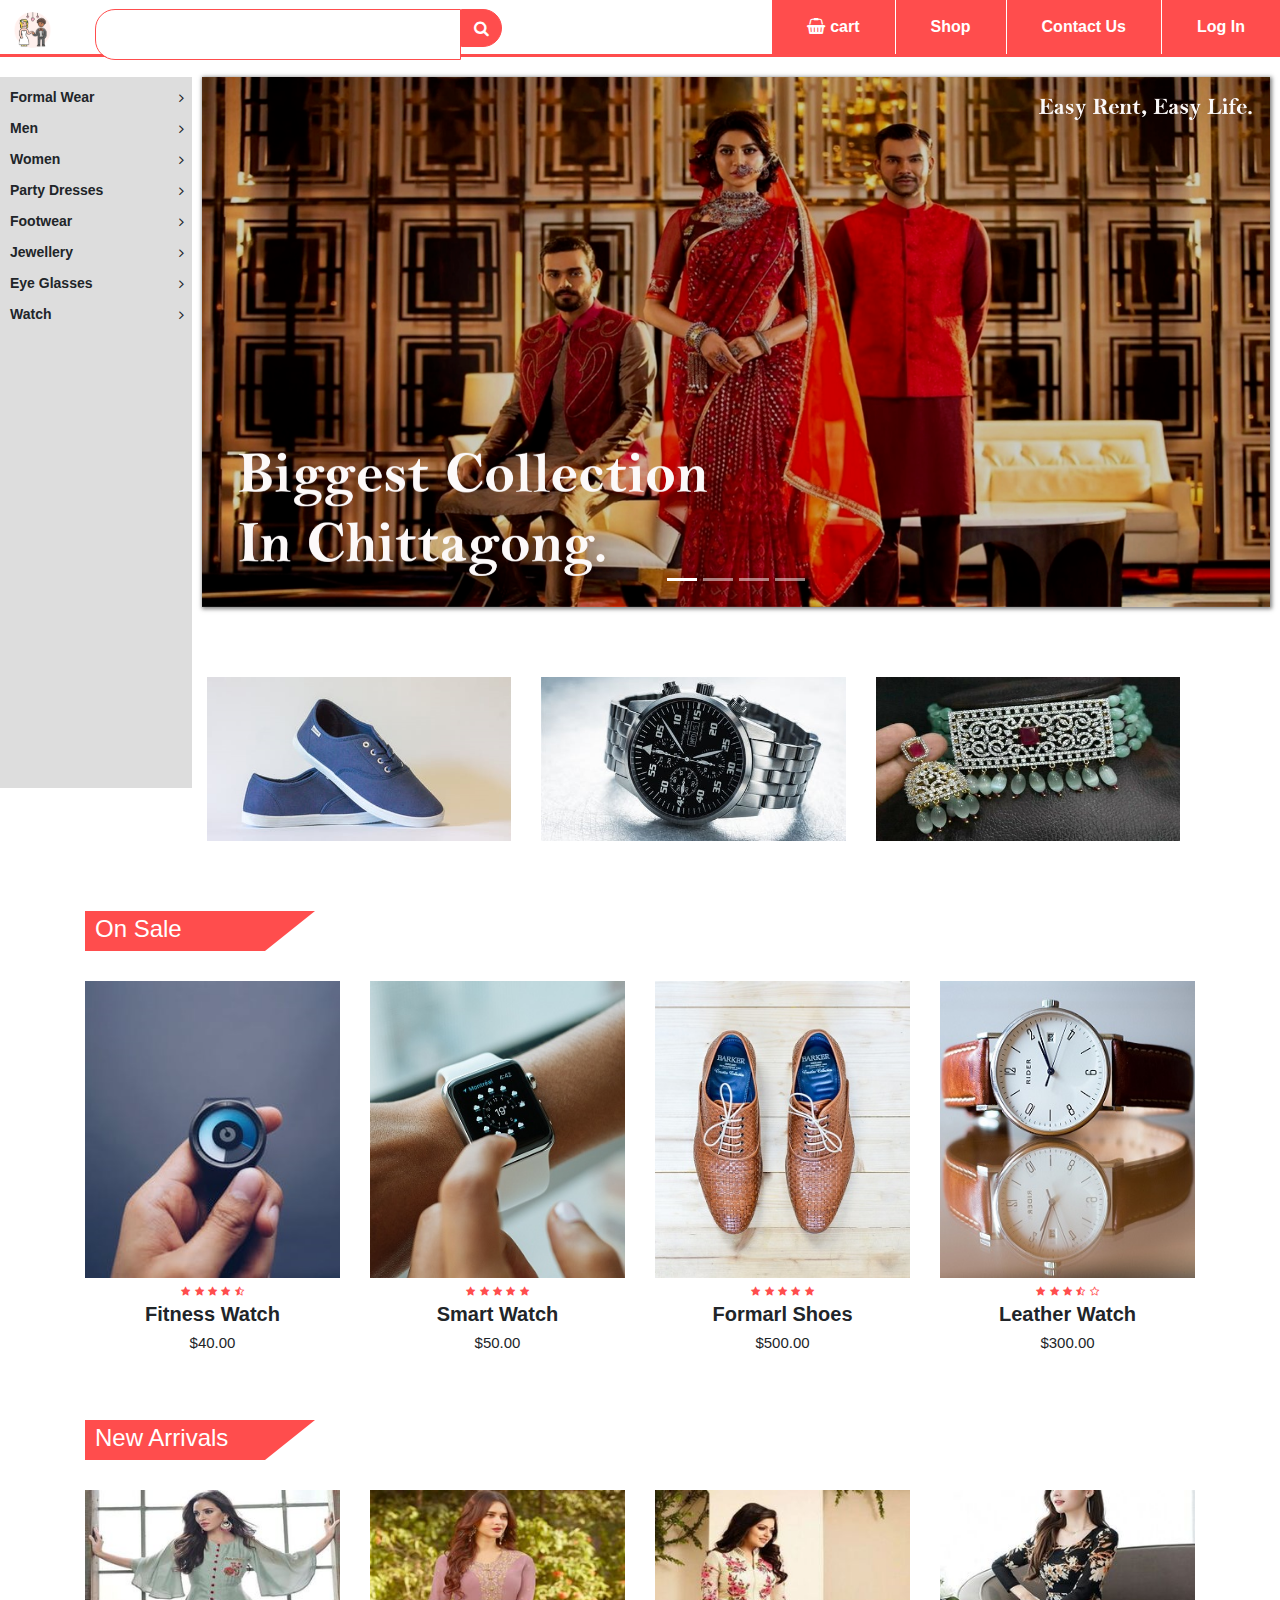
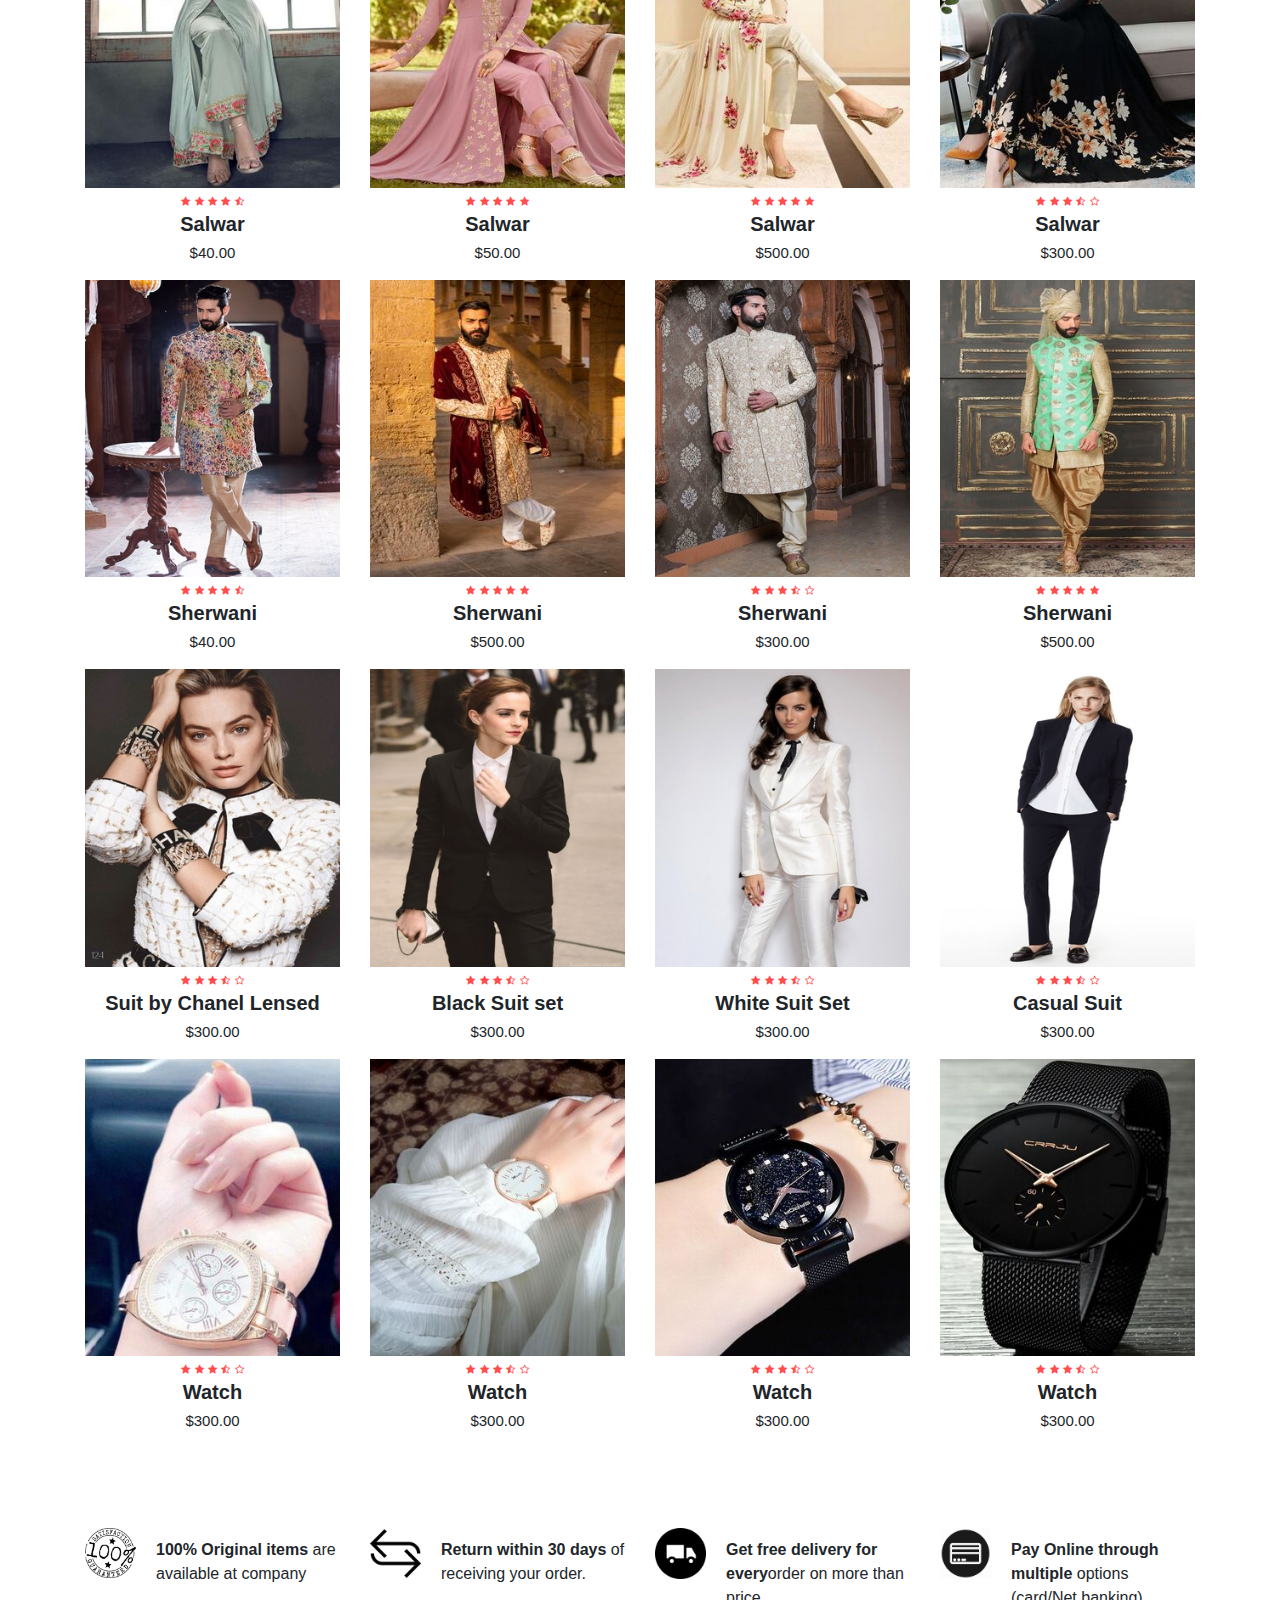
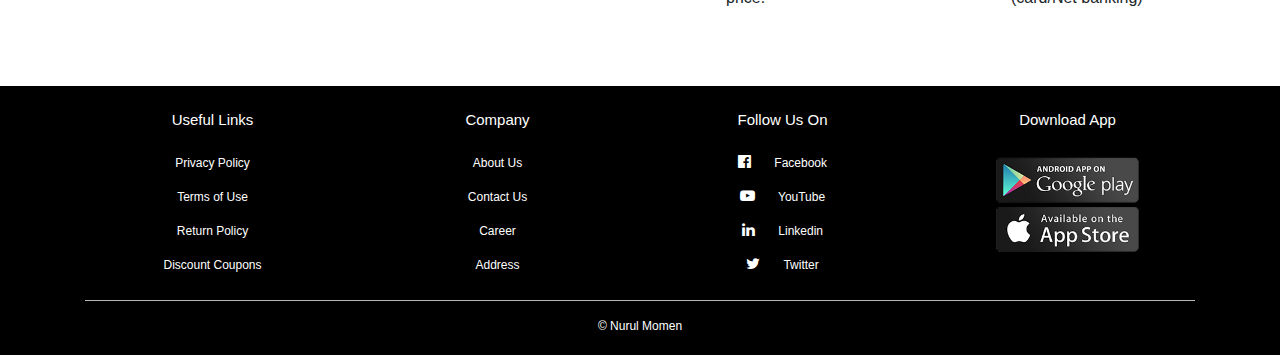
<file: front_end/index.html>
<html>
<head>
<title>E-Rent</title>
<link rel="stylesheet" href="css/style.css">
<link rel="stylesheet" href="https://stackpath.bootstrapcdn.com/bootstrap/4.2.1/css/bootstrap.min.css">
<link rel="stylesheet" href="https://stackpath.bootstrapcdn.com/font-awesome/4.7.0/css/font-awesome.min.css">
<script src="https://code.jquery.com/jquery-3.3.1.slim.min.js"></script>
<script src="https://stackpath.bootstrapcdn.com/bootstrap/4.2.1/js/bootstrap.min.js"></script>
</head>
<body>
<div class="top-nav-bar">
<div class="search-box">
    <i class="fa fa-bars" id="menu-btn" onclick="openmenu()"></i>
    <i class="fa fa-times" id="close-btn" onclick="closemenu()"></i>
    
<img src="images/logo.png" class="logo">
<input type="text" class="form-control">
<span class="input-group-text"><i class="fa fa-search"></i></span>
</div> 
<div class="menu-bar">
<ul>
<li><a href="#"><i class="fa fa-shopping-basket"></i>cart</a></li>  
<li><a href="#">Shop</a></li>     
<li><a href="Contact.html">Contact Us</a></li>    
<li><a href="login.html">Log In</a></li>    
</ul>   
</div> 
</div>
    
<section class="header">
<div class="side-menu" id="side-menu">
<ul>
        <li> Formal Wear <i class="fa fa-angle-right"></i> 
            <ul>
            <li>Shirts</li>
            <li>Trouser</li>
            <li>Tie</li>
            <li>Suits</li>
            </ul>
        </li>
        
        <li>Men<i class="fa fa-angle-right"></i>  
        <ul>
            <li>Panjabi</li>
            <li>T-shirts</li>
            <li>Watches</li>
            <li>Footwear</li>
            </ul> 
        </li>
        
        <li>Women <i class="fa fa-angle-right"></i>
            <ul>
            <li>Saree</li>
            <li>Three Piece</li>
            <li>womens dress 3</li>
            <li>Footwear</li>
            </ul>
        </li>
        
        <li>Party Dresses <i class="fa fa-angle-right"></i>   
            <ul>
            <li>Men</li>
            <li>women</li>
            </ul>
        </li>
    
        
        <li>Footwear<i class="fa fa-angle-right"></i>   
            <ul>
            <li>Sub Menu</li>
            <li>Sub Menu</li>
            <li>Sub Menu</li>
            <li>Sub Menu</li>
            </ul> 
        </li>
        
        <li>Jewellery<i class="fa fa-angle-right"></i>   
            <ul>
            <li>Jewellery</li>
            <li>Jewellery</li>
            <li>Jewellery</li>
            <li>Jewellery</li>
            </ul> 
        </li>

        <li>Eye Glasses<i class="fa fa-angle-right"></i>   
            <ul>
            <li>Sub Menu</li>
            <li>Sub Menu</li>
            <li>Sub Menu</li>
            <li>Sub Menu</li>
            </ul> 
        </li>

        <li>Watch<i class="fa fa-angle-right"></i>   
            <ul>
            <li>Sub Menu</li>
            <li>Sub Menu</li>
            <li>Sub Menu</li>
            <li>Sub Menu</li>
            </ul> 
        </li>
      
    </ul>  
</div>
<div class="slider">
  <div id="slider" class="carousel slide carousel-fade" data-ride="carousel">
  <div class="carousel-inner">
    <div class="carousel-item active">
      <img src="images/img-1.png" class="d-block w-100">
    </div>
    <div class="carousel-item">
      <img src="images/img-2.jpg" class="d-block w-100">
    </div>
    <div class="carousel-item">
      <img src="images/img-3.jpg" class="d-block w-100">
    </div>
      <div class="carousel-item">
      <img src="images/img-4.jpg" class="d-block w-100">
    </div>
  </div>
  <ol class="carousel-indicators">
    <li data-target="#slider" data-slide-to="0" class="active"></li>
    <li data-target="#slider" data-slide-to="1"></li>
    <li data-target="#slider" data-slide-to="2"></li>
    <li data-target="#slider" data-slide-to="3"></li>
  </ol>
</div>  
</div>    

</section>
    
<!---------------featured-categories---------------->
    
<section class="featured-categories"> 
<div class="container">
 <div class="row">
     <div class="col-md-4">
     <img src="images/categories1.jpg">
    </div>
     <div class="col-md-4">
     <img src="images/categories2.jpeg">
    </div>
     <div class="col-md-4">
     <img src="images/categories3.jpg">
    </div>
</div>   
</div>   
</section>

<!-----------------On Sale product------------------>
<section class="on-sale">
<div class="container">
    <div class="title-box">
    <h2>On Sale</h2>
    </div>
    <div class="row">
    <div class="col-md-3">
    <div class="product-top">
        <a href="product.html"><img src="images/product1.jpg"></a> 
        <div class="overlay-right">
        <button type="button" class="btn btn-secondary" title="Quick Shop">
           <i class="fa fa-eye"></i> 
        </button>
        <button type="button" class="btn btn-secondary" title="Add to Wishlist">
           <i class="fa fa-heart-o"></i> 
        </button>
            <button type="button" class="btn btn-secondary" title="Add to Cart">
           <i class="fa fa-shopping-cart"></i> 
        </button>
        </div>
    </div>
    <div class="product-bottom text-center">
      <i class="fa fa-star"></i>  
      <i class="fa fa-star"></i>  
      <i class="fa fa-star"></i>  
      <i class="fa fa-star"></i>  
      <i class="fa fa-star-half-o"></i>  
        <h3>Fitness Watch</h3>
        <h5>$40.00</h5>
    </div>
    </div>
        
    <div class="col-md-3">
    <div class="product-top">
        <a href="product.html"><img src="images/product2.jpg"></a>
        <div class="overlay-right">
        <button type="button" class="btn btn-secondary" title="Quick Shop">
           <i class="fa fa-eye"></i> 
        </button>
        <button type="button" class="btn btn-secondary" title="Add to Wishlist">
           <i class="fa fa-heart-o"></i> 
        </button>
            <button type="button" class="btn btn-secondary" title="Add to Cart">
           <i class="fa fa-shopping-cart"></i> 
        </button>
        </div>
    </div>
    <div class="product-bottom text-center">
      <i class="fa fa-star"></i>  
      <i class="fa fa-star"></i>  
      <i class="fa fa-star"></i>  
      <i class="fa fa-star"></i>  
      <i class="fa fa-star"></i>  
        <h3>Smart Watch</h3>
        <h5>$50.00</h5>
    </div>
    </div>
        
    <div class="col-md-3">
    <div class="product-top">
        <a href="product.html"><img src="images/product3.jpg"></a>
        <div class="overlay-right">
        <button type="button" class="btn btn-secondary" title="Quick Shop">
           <i class="fa fa-eye"></i> 
        </button>
        <button type="button" class="btn btn-secondary" title="Add to Wishlist">
           <i class="fa fa-heart-o"></i> 
        </button>
            <button type="button" class="btn btn-secondary" title="Add to Cart">
           <i class="fa fa-shopping-cart"></i> 
        </button>
        </div>
    </div>
    <div class="product-bottom text-center">
      <i class="fa fa-star"></i>  
      <i class="fa fa-star"></i>  
      <i class="fa fa-star"></i>  
      <i class="fa fa-star"></i>  
      <i class="fa fa-star"></i>  
        <h3>Formarl Shoes</h3>
        <h5>$500.00</h5>
    </div>
    </div>
     
    <div class="col-md-3">
    <div class="product-top">
        <a href="product.html"><img src="images/product4.jpg"></a>
        <div class="overlay-right">
        <button type="button" class="btn btn-secondary" title="Quick Shop">
           <i class="fa fa-eye"></i> 
        </button>
        <button type="button" class="btn btn-secondary" title="Add to Wishlist">
           <i class="fa fa-heart-o"></i> 
        </button>
            <button type="button" class="btn btn-secondary" title="Add to Cart">
           <i class="fa fa-shopping-cart"></i> 
        </button>
        </div>
    </div>
    <div class="product-bottom text-center">
      <i class="fa fa-star"></i>  
      <i class="fa fa-star"></i>  
      <i class="fa fa-star"></i>  
      <i class="fa fa-star-half-o"></i>  
      <i class="fa fa-star-o"></i>  
        <h3>Leather Watch</h3>
        <h5>$300.00</h5>
    </div>
    </div>    
    
    </div>
</div>  
</section>
    
<!--------------New Products----------------->    
<section class="new-products">
   <div class="container">
    <div class="title-box">
    <h2>New Arrivals</h2>
    </div>
    <div class="row">
<!--1st row for Salwars-->        
    <div class="col-md-3">
    <div class="product-top">
        <a href="product.html"><img src="images/salwar-1.jpg"></a> 
        <div class="overlay-right">
        <button type="button" class="btn btn-secondary" title="Quick Shop">
           <i class="fa fa-eye"></i> 
        </button>
        <button type="button" class="btn btn-secondary" title="Add to Wishlist">
           <i class="fa fa-heart-o"></i> 
        </button>
            <button type="button" class="btn btn-secondary" title="Add to Cart">
           <i class="fa fa-shopping-cart"></i> 
        </button>
        </div>
    </div>
    <div class="product-bottom text-center">
      <i class="fa fa-star"></i>  
      <i class="fa fa-star"></i>  
      <i class="fa fa-star"></i>  
      <i class="fa fa-star"></i>  
      <i class="fa fa-star-half-o"></i>  
        <h3>Salwar</h3>
        <h5>$40.00</h5>
    </div>
    </div>
        
    <div class="col-md-3">
    <div class="product-top">
        <a href="product.html"><img src="images/salwar-2.jpg"></a> 
        <div class="overlay-right">
        <button type="button" class="btn btn-secondary" title="Quick Shop">
           <i class="fa fa-eye"></i> 
        </button>
        <button type="button" class="btn btn-secondary" title="Add to Wishlist">
           <i class="fa fa-heart-o"></i> 
        </button>
            <button type="button" class="btn btn-secondary" title="Add to Cart">
           <i class="fa fa-shopping-cart"></i> 
        </button>
        </div>
    </div>
    <div class="product-bottom text-center">
      <i class="fa fa-star"></i>  
      <i class="fa fa-star"></i>  
      <i class="fa fa-star"></i>  
      <i class="fa fa-star"></i>  
      <i class="fa fa-star"></i>  
        <h3>Salwar</h3>
        <h5>$50.00</h5>
    </div>
    </div>
        
    <div class="col-md-3">
    <div class="product-top">
        <a href="product.html"><img src="images/salwar-3.jpg"></a> 
        <div class="overlay-right">
        <button type="button" class="btn btn-secondary" title="Quick Shop">
           <i class="fa fa-eye"></i> 
        </button>
        <button type="button" class="btn btn-secondary" title="Add to Wishlist">
           <i class="fa fa-heart-o"></i> 
        </button>
            <button type="button" class="btn btn-secondary" title="Add to Cart">
           <i class="fa fa-shopping-cart"></i> 
        </button>
        </div>
    </div>
    <div class="product-bottom text-center">
      <i class="fa fa-star"></i>  
      <i class="fa fa-star"></i>  
      <i class="fa fa-star"></i>  
      <i class="fa fa-star"></i>  
      <i class="fa fa-star"></i>  
        <h3>Salwar</h3>
        <h5>$500.00</h5>
    </div>
    </div>
     
    <div class="col-md-3">
    <div class="product-top">
        <a href="product.html"><img src="images/salwar-4.jpg"></a> 
        <div class="overlay-right">
        <button type="button" class="btn btn-secondary" title="Quick Shop">
           <i class="fa fa-eye"></i> 
        </button>
        <button type="button" class="btn btn-secondary" title="Add to Wishlist">
           <i class="fa fa-heart-o"></i> 
        </button>
            <button type="button" class="btn btn-secondary" title="Add to Cart">
           <i class="fa fa-shopping-cart"></i> 
        </button>
        </div>
    </div>
    <div class="product-bottom text-center">
      <i class="fa fa-star"></i>  
      <i class="fa fa-star"></i>  
      <i class="fa fa-star"></i>  
      <i class="fa fa-star-half-o"></i>  
      <i class="fa fa-star-o"></i>  
        <h3>Salwar</h3>
        <h5>$300.00</h5>
    </div>
    </div> 
 <!-- 2nd row for wed Sherwanis-->       
    <div class="col-md-3">
    <div class="product-top">
        <a href="product.html"><img src="images/sherwani-1.jpg"></a> 
        <div class="overlay-right">
        <button type="button" class="btn btn-secondary" title="Quick Shop">
           <i class="fa fa-eye"></i> 
        </button>
        <button type="button" class="btn btn-secondary" title="Add to Wishlist">
           <i class="fa fa-heart-o"></i> 
        </button>
            <button type="button" class="btn btn-secondary" title="Add to Cart">
           <i class="fa fa-shopping-cart"></i> 
        </button>
        </div>
    </div>
    <div class="product-bottom text-center">
      <i class="fa fa-star"></i>  
      <i class="fa fa-star"></i>  
      <i class="fa fa-star"></i>  
      <i class="fa fa-star"></i>  
      <i class="fa fa-star-half-o"></i>  
        <h3>Sherwani</h3>
        <h5>$40.00</h5>
    </div>
    </div>
     
 <div class="col-md-3">
    <div class="product-top">
        <a href="product.html"><img src="images/sherwani-2.jpg"></a> 
        <div class="overlay-right">
        <button type="button" class="btn btn-secondary" title="Quick Shop">
           <i class="fa fa-eye"></i> 
        </button>
        <button type="button" class="btn btn-secondary" title="Add to Wishlist">
           <i class="fa fa-heart-o"></i> 
        </button>
            <button type="button" class="btn btn-secondary" title="Add to Cart">
           <i class="fa fa-shopping-cart"></i> 
        </button>
        </div>
    </div>
    <div class="product-bottom text-center">
      <i class="fa fa-star"></i>  
      <i class="fa fa-star"></i>  
      <i class="fa fa-star"></i>  
      <i class="fa fa-star"></i>  
      <i class="fa fa-star"></i>  
        <h3>Sherwani</h3>
        <h5>$500.00</h5>
    </div>
    </div>
     
    <div class="col-md-3">
    <div class="product-top">
        <a href="product.html"><img src="images/sherwani-3.jpg"></a> 
        <div class="overlay-right">
        <button type="button" class="btn btn-secondary" title="Quick Shop">
           <i class="fa fa-eye"></i> 
        </button>
        <button type="button" class="btn btn-secondary" title="Add to Wishlist">
           <i class="fa fa-heart-o"></i> 
        </button>
            <button type="button" class="btn btn-secondary" title="Add to Cart">
           <i class="fa fa-shopping-cart"></i> 
        </button>
        </div>
    </div>
    <div class="product-bottom text-center">
      <i class="fa fa-star"></i>  
      <i class="fa fa-star"></i>  
      <i class="fa fa-star"></i>  
      <i class="fa fa-star-half-o"></i>  
      <i class="fa fa-star-o"></i>  
        <h3>Sherwani</h3>
        <h5>$300.00</h5>
    </div>
    </div> <div class="col-md-3">
    <div class="product-top">
        <a href="product.html"><img src="images/sherwani-4.jpg"></a> 
        <div class="overlay-right">
        <button type="button" class="btn btn-secondary" title="Quick Shop">
           <i class="fa fa-eye"></i> 
        </button>
        <button type="button" class="btn btn-secondary" title="Add to Wishlist">
           <i class="fa fa-heart-o"></i> 
        </button>
            <button type="button" class="btn btn-secondary" title="Add to Cart">
           <i class="fa fa-shopping-cart"></i> 
        </button>
        </div>
    </div>
    <div class="product-bottom text-center">
      <i class="fa fa-star"></i>  
      <i class="fa fa-star"></i>  
      <i class="fa fa-star"></i>  
      <i class="fa fa-star"></i>  
      <i class="fa fa-star"></i>  
        <h3>Sherwani</h3>
        <h5>$500.00</h5>
    </div>
    </div>
 <!--3rd row for Women Suit-->    
    <div class="col-md-3">
    <div class="product-top">
        <a href="product.html"><img src="images/chanel-lensed.jpg"></a> 
        <div class="overlay-right">
        <button type="button" class="btn btn-secondary" title="Quick Shop">
           <i class="fa fa-eye"></i> 
        </button>
        <button type="button" class="btn btn-secondary" title="Add to Wishlist">
           <i class="fa fa-heart-o"></i> 
        </button>
            <button type="button" class="btn btn-secondary" title="Add to Cart">
           <i class="fa fa-shopping-cart"></i> 
        </button>
        </div>
    </div>
    <div class="product-bottom text-center">
      <i class="fa fa-star"></i>  
      <i class="fa fa-star"></i>  
      <i class="fa fa-star"></i>  
      <i class="fa fa-star-half-o"></i>  
      <i class="fa fa-star-o"></i>  
        <h3>Suit by Chanel Lensed</h3>
        <h5>$300.00</h5>
    </div>
    </div> 
     
    <div class="col-md-3">
    <div class="product-top">
        <a href="product.html"><img src="images/emma-suit.jpg"></a> 
        <div class="overlay-right">
        <button type="button" class="btn btn-secondary" title="Quick Shop">
           <i class="fa fa-eye"></i> 
        </button>
        <button type="button" class="btn btn-secondary" title="Add to Wishlist">
           <i class="fa fa-heart-o"></i> 
        </button>
            <button type="button" class="btn btn-secondary" title="Add to Cart">
           <i class="fa fa-shopping-cart"></i> 
        </button>
        </div>
    </div>
    <div class="product-bottom text-center">
      <i class="fa fa-star"></i>  
      <i class="fa fa-star"></i>  
      <i class="fa fa-star"></i>  
      <i class="fa fa-star-half-o"></i>  
      <i class="fa fa-star-o"></i>  
        <h3>Black Suit set</h3>
        <h5>$300.00</h5>
    </div>
    </div>

    <div class="col-md-3">
        <div class="product-top">
            <a href="product.html"><img src="images/w-suit4.jpg"></a> 
            <div class="overlay-right">
            <button type="button" class="btn btn-secondary" title="Quick Shop">
               <i class="fa fa-eye"></i> 
            </button>
            <button type="button" class="btn btn-secondary" title="Add to Wishlist">
               <i class="fa fa-heart-o"></i> 
            </button>
                <button type="button" class="btn btn-secondary" title="Add to Cart">
               <i class="fa fa-shopping-cart"></i> 
            </button>
            </div>
        </div>
        <div class="product-bottom text-center">
          <i class="fa fa-star"></i>  
          <i class="fa fa-star"></i>  
          <i class="fa fa-star"></i>  
          <i class="fa fa-star-half-o"></i>  
          <i class="fa fa-star-o"></i>  
            <h3>White Suit Set</h3>
            <h5>$300.00</h5>
        </div>
        </div>

        <div class="col-md-3">
            <div class="product-top">
                <a href="product.html"><img src="images/w-suit.jpg"></a> 
                <div class="overlay-right">
                <button type="button" class="btn btn-secondary" title="Quick Shop">
                   <i class="fa fa-eye"></i> 
                </button>
                <button type="button" class="btn btn-secondary" title="Add to Wishlist">
                   <i class="fa fa-heart-o"></i> 
                </button>
                    <button type="button" class="btn btn-secondary" title="Add to Cart">
                   <i class="fa fa-shopping-cart"></i> 
                </button>
                </div>
            </div>
            <div class="product-bottom text-center">
              <i class="fa fa-star"></i>  
              <i class="fa fa-star"></i>  
              <i class="fa fa-star"></i>  
              <i class="fa fa-star-half-o"></i>  
              <i class="fa fa-star-o"></i>  
                <h3>Casual Suit</h3>
                <h5>$300.00</h5>
            </div>
            </div>
    <!--4th row for watches-->
    <div class="col-md-3">
        <div class="product-top">
            <a href="product.html"><img src="images/watch-1.jpg"></a> 
            <div class="overlay-right">
            <button type="button" class="btn btn-secondary" title="Quick Shop">
               <i class="fa fa-eye"></i> 
            </button>
            <button type="button" class="btn btn-secondary" title="Add to Wishlist">
               <i class="fa fa-heart-o"></i> 
            </button>
                <button type="button" class="btn btn-secondary" title="Add to Cart">
               <i class="fa fa-shopping-cart"></i> 
            </button>
            </div>
        </div>
        <div class="product-bottom text-center">
          <i class="fa fa-star"></i>  
          <i class="fa fa-star"></i>  
          <i class="fa fa-star"></i>  
          <i class="fa fa-star-half-o"></i>  
          <i class="fa fa-star-o"></i>  
            <h3>Watch</h3>
            <h5>$300.00</h5>
        </div>
        </div> 
         
        <div class="col-md-3">
        <div class="product-top">
            <a href="product.html"><img src="images/watch-2.jpg"></a> 
            <div class="overlay-right">
            <button type="button" class="btn btn-secondary" title="Quick Shop">
               <i class="fa fa-eye"></i> 
            </button>
            <button type="button" class="btn btn-secondary" title="Add to Wishlist">
               <i class="fa fa-heart-o"></i> 
            </button>
                <button type="button" class="btn btn-secondary" title="Add to Cart">
               <i class="fa fa-shopping-cart"></i> 
            </button>
            </div>
        </div>
        <div class="product-bottom text-center">
          <i class="fa fa-star"></i>  
          <i class="fa fa-star"></i>  
          <i class="fa fa-star"></i>  
          <i class="fa fa-star-half-o"></i>  
          <i class="fa fa-star-o"></i>  
            <h3>Watch</h3>
            <h5>$300.00</h5>
        </div>
        </div>
    
        <div class="col-md-3">
            <div class="product-top">
                <a href="product.html"><img src="images/watch-3.jpg"></a> 
                <div class="overlay-right">
                <button type="button" class="btn btn-secondary" title="Quick Shop">
                   <i class="fa fa-eye"></i> 
                </button>
                <button type="button" class="btn btn-secondary" title="Add to Wishlist">
                   <i class="fa fa-heart-o"></i> 
                </button>
                    <button type="button" class="btn btn-secondary" title="Add to Cart">
                   <i class="fa fa-shopping-cart"></i> 
                </button>
                </div>
            </div>
            <div class="product-bottom text-center">
              <i class="fa fa-star"></i>  
              <i class="fa fa-star"></i>  
              <i class="fa fa-star"></i>  
              <i class="fa fa-star-half-o"></i>  
              <i class="fa fa-star-o"></i>  
                <h3>Watch</h3>
                <h5>$300.00</h5>
            </div>
            </div>
    
            <div class="col-md-3">
                <div class="product-top">
                    <a href="product.html"><img src="images/watch-4.jpg"></a> 
                    <div class="overlay-right">
                    <button type="button" class="btn btn-secondary" title="Quick Shop">
                       <i class="fa fa-eye"></i> 
                    </button>
                    <button type="button" class="btn btn-secondary" title="Add to Wishlist">
                       <i class="fa fa-heart-o"></i> 
                    </button>
                        <button type="button" class="btn btn-secondary" title="Add to Cart">
                       <i class="fa fa-shopping-cart"></i> 
                    </button>
                    </div>
                </div>
                <div class="product-bottom text-center">
                  <i class="fa fa-star"></i>  
                  <i class="fa fa-star"></i>  
                  <i class="fa fa-star"></i>  
                  <i class="fa fa-star-half-o"></i>  
                  <i class="fa fa-star-o"></i>  
                    <h3>Watch</h3>
                    <h5>$300.00</h5>
                </div>
                </div>


    </div>
</div>
</section>  

    
<!----------------Website features----------------->

<section class="website-features">
<div class="container">
<div class="row">
<div class="col-md-3 feature-box">
<img src="images/feature-1.png"> 
<div class="feature-text">
<p><b>100% Original items </b>are available at company</p>    
</div>
</div>  
<div class="col-md-3 feature-box">
<img src="images/feature-2.png"> 
<div class="feature-text">
<p><b>Return within 30 days </b>of receiving your order.</p>    
</div>
</div> 
<div class="col-md-3 feature-box">
<img src="images/feature-3.png"> 
<div class="feature-text">
<p><b>Get free delivery for every</b>order on more than price.</p>    
</div>
</div>
<div class="col-md-3 feature-box">
<img src="images/feature-4.png"> 
<div class="feature-text">
<p><b>Pay Online through multiple </b>options (card/Net banking)</p>    
</div>
</div> 
</div>    
</div>    
</section>
  
<!------------Footer----------->
<section class="footer">
<div class="container text-center">
    <div class="row">
        <div class="col-md-3">
            <h1>Useful Links</h1>
            <p>Privacy Policy</p>
            <p>Terms of Use</p>
            <p>Return Policy</p>
            <p>Discount Coupons</p>
        </div>
        
        <div class="col-md-3">
            <h1>Company</h1>
            <p>About Us</p>
            <p>Contact Us</p>
            <p>Career</p>
            <p>Address</p>
        </div>
        <div class="col-md-3">
            <h1>Follow Us On</h1>
            <p><i class="fa fa-facebook-official"></i> Facebook</p>
            <p><i class="fa fa-youtube-play"></i> YouTube</p>
            <p><i class="fa fa-linkedin"></i> Linkedin</p>
            <p><i class="fa fa-twitter"></i> Twitter</p>
        </div>
        <div class="col-md-3 footer-image">
            <h1>Download App</h1>
            <img src="images/app-logo.png">
        </div>
    </div>
    <hr>
    <p class="copyright">© Nurul Momen</p>
</div>    
</section>  
  
    
  <script>
    function openmenu()
      {
          document.getElementById("side-menu").style.display="block";
          document.getElementById("menu-btn").style.display="none";
          document.getElementById("close-btn").style.display="block";
      }
      function closemenu()
      {
          document.getElementById("side-menu").style.display="none";
          document.getElementById("menu-btn").style.display="block";
          document.getElementById("close-btn").style.display="none";
      }
    </script>  
    
  
</body>
</html>
</file>
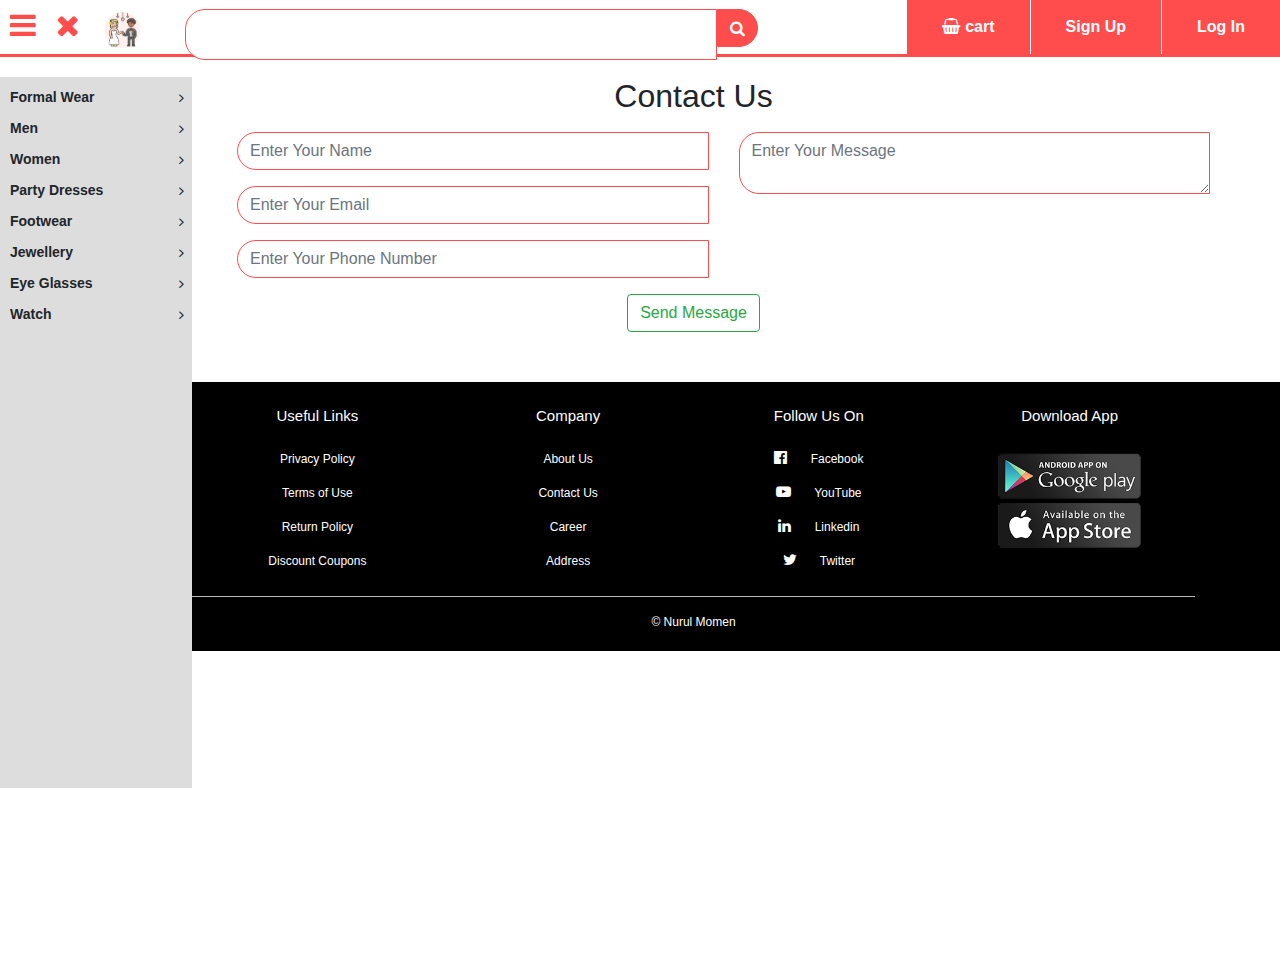
<file: front_end/contact.html>
<html>
<head>
<title>Contact</title>
<link rel="stylesheet" href="css/contact.css">
<link rel="stylesheet" href="https://stackpath.bootstrapcdn.com/bootstrap/4.2.1/css/bootstrap.min.css">
<link rel="stylesheet" href="https://stackpath.bootstrapcdn.com/font-awesome/4.7.0/css/font-awesome.min.css">
<script src="https://code.jquery.com/jquery-3.3.1.slim.min.js"></script>
<script src="https://stackpath.bootstrapcdn.com/bootstrap/4.2.1/js/bootstrap.min.js"></script>
</head>
<body>
<div class="top-nav-bar">
<div class="search-box">
    <i class="fa fa-bars" id="menu-btn" onclick="openmenu()"></i>
    <i class="fa fa-times" id="close-btn" onclick="closemenu()"></i>
    
<a href="index.html"><img src="images/logo.png" class="logo"></a>
<input type="text" class="form-control">
<span class="input-group-text"><i class="fa fa-search"></i></span>
</div> 
<div class="menu-bar">
<ul>
<li><a href="#"><i class="fa fa-shopping-basket"></i>cart</a></li>    
<li><a href="#">Sign Up</a></li>    
<li><a href="login.html">Log In</a></li>    
</ul>   
</div> 
</div>
    
<section class="header">
<div class="side-menu" id="side-menu">
<ul>
        <li> Formal Wear <i class="fa fa-angle-right"></i> 
            <ul>
            <li>Shirts</li>
            <li>Trouser</li>
            <li>Tie</li>
            <li>Suits</li>
            </ul>
        </li>
        
        <li>Men<i class="fa fa-angle-right"></i>  
        <ul>
            <li>Panjabi</li>
            <li>T-shirts</li>
            <li>Watches</li>
            <li>Footwear</li>
            </ul> 
        </li>
        
        <li>Women <i class="fa fa-angle-right"></i>
            <ul>
            <li>Saree</li>
            <li>Three Piece</li>
            <li>womens dress 3</li>
            <li>Footwear</li>
            </ul>
        </li>
        
        <li>Party Dresses <i class="fa fa-angle-right"></i>   
            <ul>
            <li>Men</li>
            <li>women</li>
            </ul>
        </li>
    
        
        <li>Footwear<i class="fa fa-angle-right"></i>   
            <ul>
            <li>Sub Menu</li>
            <li>Sub Menu</li>
            <li>Sub Menu</li>
            <li>Sub Menu</li>
            </ul> 
        </li>
        
        <li>Jewellery<i class="fa fa-angle-right"></i>   
            <ul>
            <li>Jewellery</li>
            <li>Jewellery</li>
            <li>Jewellery</li>
            <li>Jewellery</li>
            </ul> 
        </li>

        <li>Eye Glasses<i class="fa fa-angle-right"></i>   
            <ul>
            <li>Sub Menu</li>
            <li>Sub Menu</li>
            <li>Sub Menu</li>
            <li>Sub Menu</li>
            </ul> 
        </li>

        <li>Watch<i class="fa fa-angle-right"></i>   
            <ul>
            <li>Sub Menu</li>
            <li>Sub Menu</li>
            <li>Sub Menu</li>
            <li>Sub Menu</li>
            </ul> 
        </li>
        
        
    </ul>  
</div>
  
<!--conatct form -->

   <!-- Contact Section -->

        <div class="container">
            <div class="row">
                <div class="col-lg-12 text-center">
                    <h2 class="section-heading">Contact Us</h2>
                    <h3 class="section-subheading text-muted"></h3>
                </div>
            </div>
            <div class="row">
                <div class="col-lg-12">
                    <form name="sentMessage" id="contactForm" method="post">
                        <div class="row">
                            <div class="col-md-6">
                                <div class="form-group">
                                    <input type="text" name="name" class="form-control" placeholder="Enter Your Name" id="name" required data-validation-required-message="Please enter your name.">
                                    <p class="help-block text-danger"></p>
                                </div>
                                <div class="form-group">
                                    <input type="email" name="email" class="form-control" placeholder="Enter Your Email" id="email" required data-validation-required-message="Please enter your email address.">
                                    <p class="help-block text-danger"></p>
                                </div>
                                <div class="form-group">
                                    <input name="subject"type="text" class="form-control" placeholder="Enter Your Phone Number" id="phone" required data-validation-required-message="Please enter your phone number.">
                                    <p class="help-block text-danger"></p>
                                </div>
                            </div>
                            <div class="col-md-6">
                                <div class="form-group">
                                    <textarea name="message" class="form-control" placeholder="Enter Your Message" id="message" required data-validation-required-message="Please enter a message."></textarea>
                                    <p class="help-block text-danger"></p>
                                </div>
                            </div>
                            <div class="clearfix"></div>
                            <div class="col-lg-12 text-center">
                                <div id="success"></div>
                          <button name='submit'type="button" class="btn btn-outline-success">
                            Send Message
                          </button>
                            </div>
                        </div>
                    </form>
                </div>
            </div>
        </div>

    </div>
<!------------Footer----------->
<section class="footer">
<div class="container text-center">
    <div class="row">
        <div class="col-md-3">
            <h1>Useful Links</h1>
            <p>Privacy Policy</p>
            <p>Terms of Use</p>
            <p>Return Policy</p>
            <p>Discount Coupons</p>
        </div>
        
        <div class="col-md-3">
            <h1>Company</h1>
            <p>About Us</p>
            <p>Contact Us</p>
            <p>Career</p>
            <p>Address</p>
        </div>
        <div class="col-md-3">
            <h1>Follow Us On</h1>
            <p><i class="fa fa-facebook-official"></i> Facebook</p>
            <p><i class="fa fa-youtube-play"></i> YouTube</p>
            <p><i class="fa fa-linkedin"></i> Linkedin</p>
            <p><i class="fa fa-twitter"></i> Twitter</p>
        </div>
        <div class="col-md-3 footer-image">
            <h1>Download App</h1>
            <img src="images/app-logo.png">
        </div>
    </div>
    <hr>
    <p class="copyright">© Nurul Momen</p>
</div>    
</section>  
  
    
  <script>
    function openmenu()
      {
          document.getElementById("side-menu").style.display="block";
          document.getElementById("menu-btn").style.display="none";
          document.getElementById("close-btn").style.display="block";
      }
      function closemenu()
      {
          document.getElementById("side-menu").style.display="none";
          document.getElementById("menu-btn").style.display="block";
          document.getElementById("close-btn").style.display="none";
      }
    </script>  
    
  
</body>
</html>
</file>
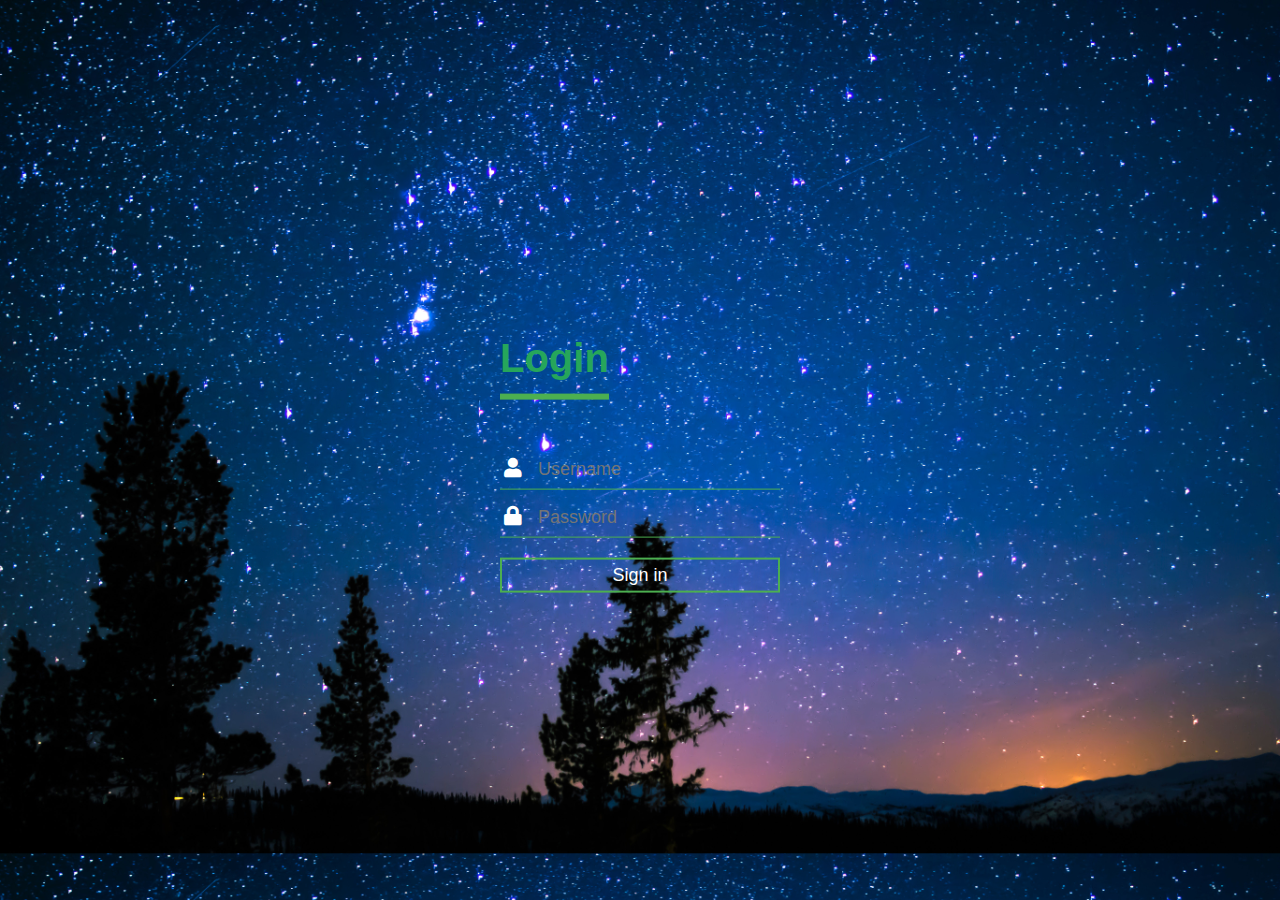
<file: front_end/login.html>
<!DOCTYPE html>
<html lang="en" dir="ltr">
  <head>
    <meta charset="utf-8">
    <title></title>
   <link rel="stylesheet" href="css/login.css">
  </head>
  <body>
<div class="login-box">
  <h1>Login</h1>
  <div class="textbox">
    <i class="fas fa-user"></i>
    <input type="text" placeholder="Username">
  </div>

  <div class="textbox">
    <i class="fas fa-lock"></i>
    <input type="password" placeholder="Password">
  </div>

  <input type="button" class="btn" value="Sign in">
</div>
  </body>
</html>
</file>
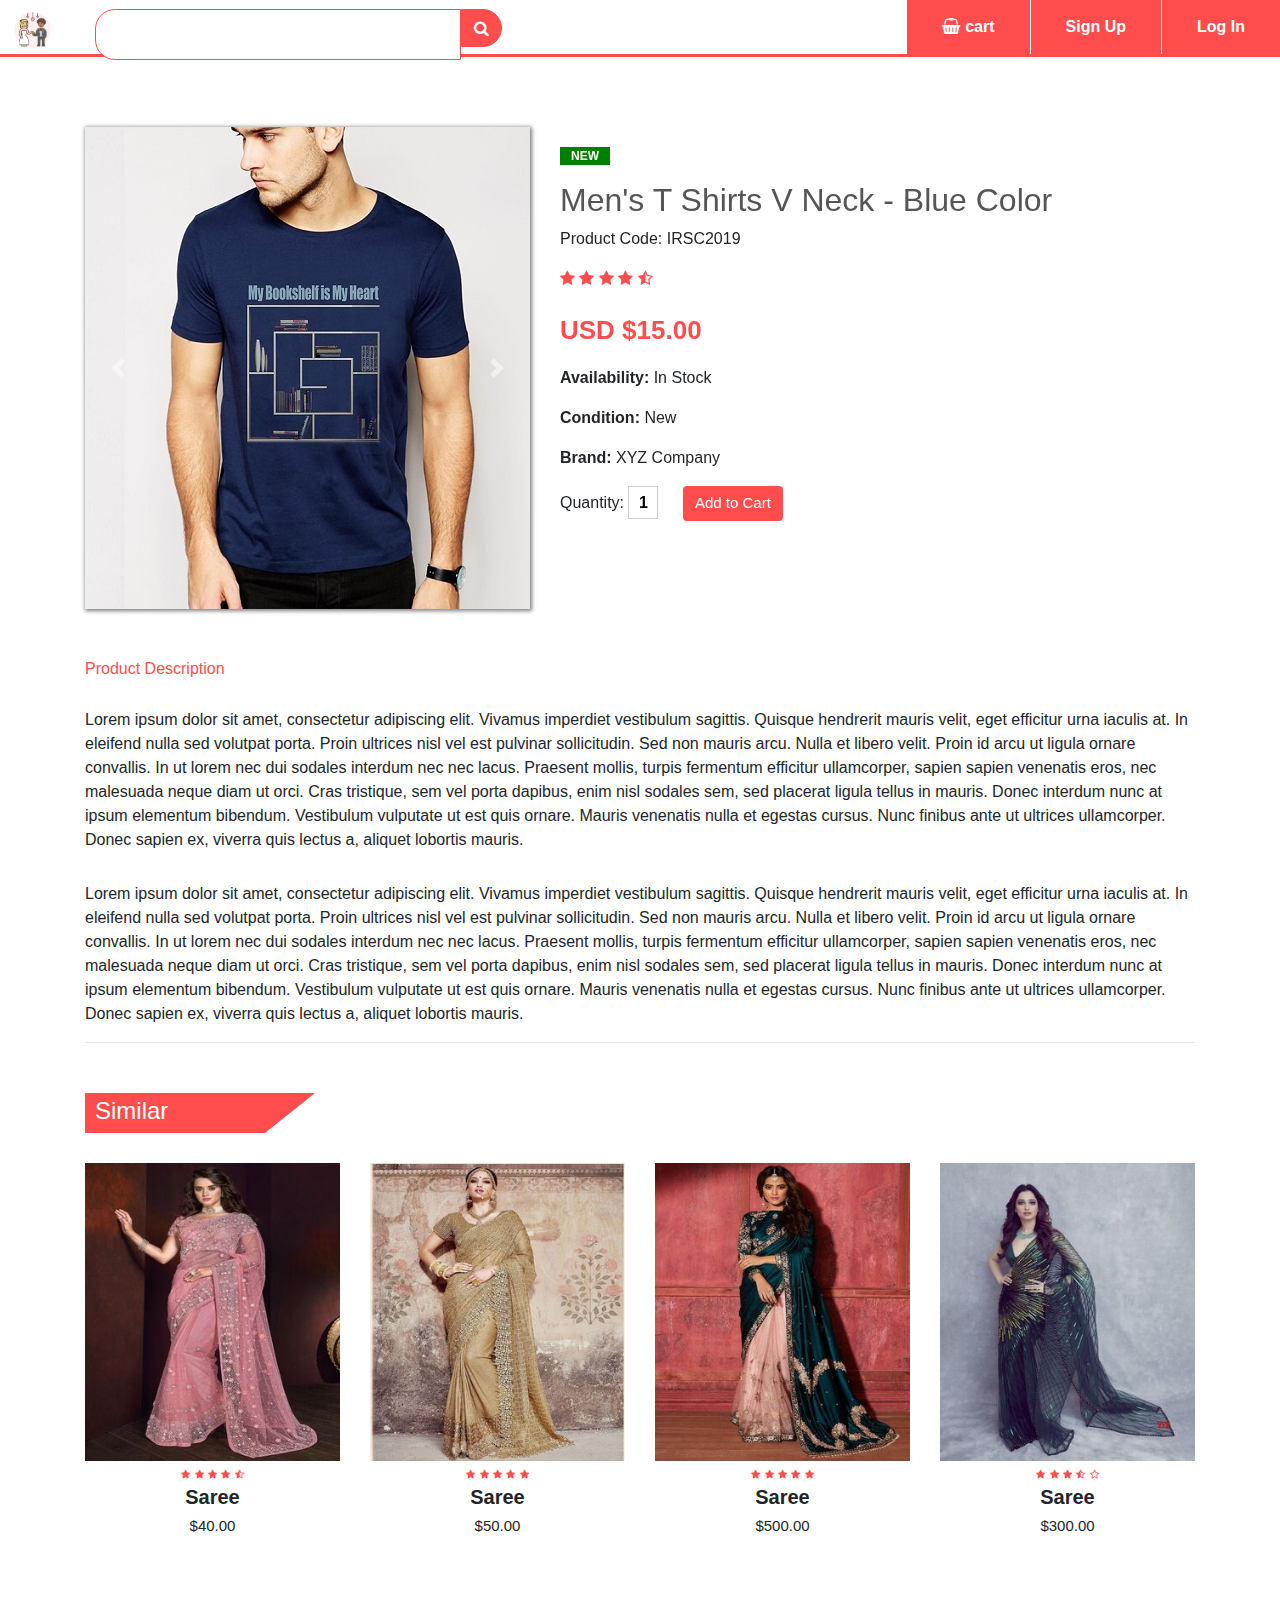
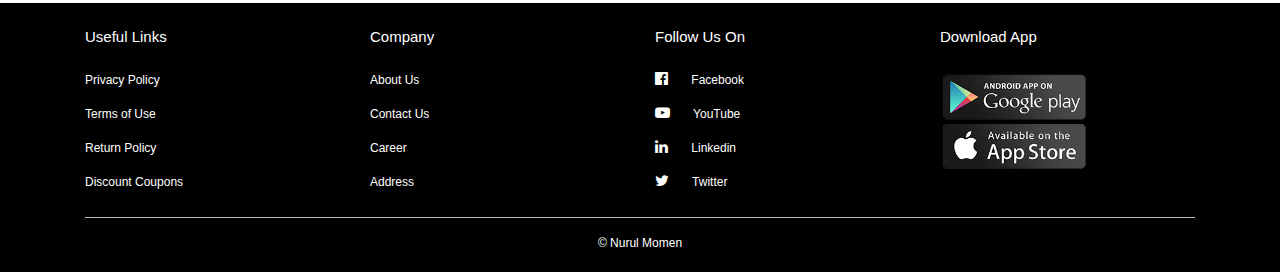
<file: front_end/product.html>
<html>
<head>
<title>E-Commerce Website Single Product</title>
<link rel="stylesheet" href="css/style.css">
<link rel="stylesheet" href="https://stackpath.bootstrapcdn.com/bootstrap/4.2.1/css/bootstrap.min.css">
<link rel="stylesheet" href="https://stackpath.bootstrapcdn.com/font-awesome/4.7.0/css/font-awesome.min.css">
<script src="https://code.jquery.com/jquery-3.3.1.slim.min.js"></script>
<script src="https://stackpath.bootstrapcdn.com/bootstrap/4.2.1/js/bootstrap.min.js"></script>
</head>
<body>
<div class="top-nav-bar">
<div class="search-box">
    
    <a href="index.html"><img src="images/logo.png" class="logo"></a>
<input type="text" class="form-control">
<span class="input-group-text"><i class="fa fa-search"></i></span>
</div> 
<div class="menu-bar">
<ul>
<li><a href="#"><i class="fa fa-shopping-basket"></i>cart</a></li>    
<li><a href="#">Sign Up</a></li>    
<li><a href="login.html">Log In</a></li>    
</ul>   
</div> 
</div>

<!-------------Single Product------------->    

<section class="single-product">
<div class="container">
<div class="row">
<div class="col-md-5">
    <div id="product-slider" class="carousel slide carousel-fade" data-ride="carousel">
  <div class="carousel-inner">
    <div class="carousel-item active">
      <img src="images/pic-1.jpg" class="d-block">
    </div>
    <div class="carousel-item">
      <img src="images/pic-2.jpg" class="d-block">
    </div>
    <div class="carousel-item">
      <img src="images/pic-3.jpg" class="d-block">
    </div>
      <a class="carousel-control-prev" href="#product-slider" role="button" data-slide="prev">
    <span class="carousel-control-prev-icon" aria-hidden="true"></span>
    <span class="sr-only">Previous</span>
  </a>
  <a class="carousel-control-next" href="#product-slider" role="button" data-slide="next">
    <span class="carousel-control-next-icon" aria-hidden="true"></span>
    <span class="sr-only">Next</span>
  </a>
  </div>
  
</div>
</div>   
    
 <div class="col-md-7">
     <p class="new-arrival text-center">NEW</p>
     <h2>Men's T Shirts V Neck - Blue Color</h2>
    <p>Product Code: IRSC2019</p>
     
     <i class="fa fa-star"></i>  
      <i class="fa fa-star"></i>  
      <i class="fa fa-star"></i>  
      <i class="fa fa-star"></i>  
      <i class="fa fa-star-half-o"></i>
        
     <p class="price">USD $15.00</p>
     <p><b>Availability:</b> In Stock</p>
     <p><b>Condition:</b> New</p>
     <p><b>Brand:</b> XYZ Company</p>
     <label>Quantity: </label>
     <input type="text" value="1">
     <button type="button" class="btn btn-primary">Add to Cart</button>
</div>    
</div>    
</div>    
</section>
    
<!------------product-description-------------->
    
<section class="product-description">
<div class="container">
<h6>Product Description</h6>
<p>Lorem ipsum dolor sit amet, consectetur adipiscing elit. Vivamus imperdiet vestibulum sagittis. Quisque hendrerit mauris velit, eget efficitur urna iaculis at. In eleifend nulla sed volutpat porta. Proin ultrices nisl vel est pulvinar sollicitudin. Sed non mauris arcu. Nulla et libero velit. Proin id arcu ut ligula ornare convallis. In ut lorem nec dui sodales interdum nec nec lacus. Praesent mollis, turpis fermentum efficitur ullamcorper, sapien sapien venenatis eros, nec malesuada neque diam ut orci. Cras tristique, sem vel porta dapibus, enim nisl sodales sem, sed placerat ligula tellus in mauris. Donec interdum nunc at ipsum elementum bibendum. Vestibulum vulputate ut est quis ornare. Mauris venenatis nulla et egestas cursus. Nunc finibus ante ut ultrices ullamcorper. Donec sapien ex, viverra quis lectus a, aliquet lobortis mauris.</p>
<p>Lorem ipsum dolor sit amet, consectetur adipiscing elit. Vivamus imperdiet vestibulum sagittis. Quisque hendrerit mauris velit, eget efficitur urna iaculis at. In eleifend nulla sed volutpat porta. Proin ultrices nisl vel est pulvinar sollicitudin. Sed non mauris arcu. Nulla et libero velit. Proin id arcu ut ligula ornare convallis. In ut lorem nec dui sodales interdum nec nec lacus. Praesent mollis, turpis fermentum efficitur ullamcorper, sapien sapien venenatis eros, nec malesuada neque diam ut orci. Cras tristique, sem vel porta dapibus, enim nisl sodales sem, sed placerat ligula tellus in mauris. Donec interdum nunc at ipsum elementum bibendum. Vestibulum vulputate ut est quis ornare. Mauris venenatis nulla et egestas cursus. Nunc finibus ante ut ultrices ullamcorper. Donec sapien ex, viverra quis lectus a, aliquet lobortis mauris.</p>
    
<hr>    
</div> 
    
<div class="container">
    <div class="title-box">
    <h2>Similar</h2>
    </div>
    <div class="row">
    <div class="col-md-3">
    <div class="product-top">
        <a href="product.html"><img src="images/saree-1.jpg"></a> 
        <div class="overlay-right">
        <button type="button" class="btn btn-secondary" title="Quick Shop">
           <i class="fa fa-eye"></i> 
        </button>
        <button type="button" class="btn btn-secondary" title="Add to Wishlist">
           <i class="fa fa-heart-o"></i> 
        </button>
            <button type="button" class="btn btn-secondary" title="Add to Cart">
           <i class="fa fa-shopping-cart"></i> 
        </button>
        </div>
    </div>
    <div class="product-bottom text-center">
      <i class="fa fa-star"></i>  
      <i class="fa fa-star"></i>  
      <i class="fa fa-star"></i>  
      <i class="fa fa-star"></i>  
      <i class="fa fa-star-half-o"></i>  
        <h3>Saree</h3>
        <h5>$40.00</h5>
    </div>
    </div>
        
    <div class="col-md-3">
    <div class="product-top">
        <a href="product.html"><img src="images/saree-2.jpg"></a> 
        <div class="overlay-right">
        <button type="button" class="btn btn-secondary" title="Quick Shop">
           <i class="fa fa-eye"></i> 
        </button>
        <button type="button" class="btn btn-secondary" title="Add to Wishlist">
           <i class="fa fa-heart-o"></i> 
        </button>
            <button type="button" class="btn btn-secondary" title="Add to Cart">
           <i class="fa fa-shopping-cart"></i> 
        </button>
        </div>
    </div>
    <div class="product-bottom text-center">
      <i class="fa fa-star"></i>  
      <i class="fa fa-star"></i>  
      <i class="fa fa-star"></i>  
      <i class="fa fa-star"></i>  
      <i class="fa fa-star"></i>  
        <h3>Saree</h3>
        <h5>$50.00</h5>
    </div>
    </div>
        
    <div class="col-md-3">
    <div class="product-top">
        <a href="product.html"><img src="images/saree-3.jpg"></a> 
        <div class="overlay-right">
        <button type="button" class="btn btn-secondary" title="Quick Shop">
           <i class="fa fa-eye"></i> 
        </button>
        <button type="button" class="btn btn-secondary" title="Add to Wishlist">
           <i class="fa fa-heart-o"></i> 
        </button>
            <button type="button" class="btn btn-secondary" title="Add to Cart">
           <i class="fa fa-shopping-cart"></i> 
        </button>
        </div>
    </div>
    <div class="product-bottom text-center">
      <i class="fa fa-star"></i>  
      <i class="fa fa-star"></i>  
      <i class="fa fa-star"></i>  
      <i class="fa fa-star"></i>  
      <i class="fa fa-star"></i>  
        <h3>Saree</h3>
        <h5>$500.00</h5>
    </div>
    </div>
     
    <div class="col-md-3">
    <div class="product-top">
        <a href="product.html"><img src="images/saree-4.jpg"></a> 
        <div class="overlay-right">
        <button type="button" class="btn btn-secondary" title="Quick Shop">
           <i class="fa fa-eye"></i> 
        </button>
        <button type="button" class="btn btn-secondary" title="Add to Wishlist">
           <i class="fa fa-heart-o"></i> 
        </button>
            <button type="button" class="btn btn-secondary" title="Add to Cart">
           <i class="fa fa-shopping-cart"></i> 
        </button>
        </div>
    </div>
    <div class="product-bottom text-center">
      <i class="fa fa-star"></i>  
      <i class="fa fa-star"></i>  
      <i class="fa fa-star"></i>  
      <i class="fa fa-star-half-o"></i>  
      <i class="fa fa-star-o"></i>  
        <h3>Saree</h3>
        <h5>$300.00</h5>
    </div>
    </div>    
    
    </div>
</div>
    
</section>
    
    
    
    
    
    
    
    
    
    
    
 <!------------Footer----------->
<section class="footer">
<div class="container tex-center">
    <div class="row">
        <div class="col-md-3">
            <h1>Useful Links</h1>
            <p>Privacy Policy</p>
            <p>Terms of Use</p>
            <p>Return Policy</p>
            <p>Discount Coupons</p>
        </div>
        
        <div class="col-md-3">
            <h1>Company</h1>
            <p>About Us</p>
            <p>Contact Us</p>
            <p>Career</p>
            <p>Address</p>
        </div>
        <div class="col-md-3">
            <h1>Follow Us On</h1>
            <p><i class="fa fa-facebook-official"></i> Facebook</p>
            <p><i class="fa fa-youtube-play"></i> YouTube</p>
            <p><i class="fa fa-linkedin"></i> Linkedin</p>
            <p><i class="fa fa-twitter"></i> Twitter</p>
        </div>
        <div class="col-md-3 footer-image">
            <h1>Download App</h1>
            <img src="images/app-logo.png">
        </div>
    </div>
    <hr>
    <p class="copyright">© Nurul Momen</p>
</div>    
</section>  
    
    
    
    
</body>
</file>
<file: front_end/css/style.css>
* {
  margin: 0;
  padding: 0;
}
body {
  font-family: sans-serif;
}
.top-nav-bar {
  height: 57px;
  top: 0;
  position: sticky;
  background: #fff;
  margin-bottom: 20px;
  border-bottom: 3px solid #ff4d4d;
  z-index: 2;
}
.logo {
  height: 50px;
  margin: 5px 10px;
}
.form-control {
  margin-top: 9px;
  margin-left: 30px;
  border: 1px solid #ff4d4d !important;
  border-top-left-radius: 20px !important;
  border-bottom-left-radius: 20px !important;
  border-top-right-radius: 0 !important;
  border-bottom-right-radius: 0 !important;
  box-shadow: none !important;
}
.input-group-text {
  background: #ff4d4d !important;
  border: 1px solid #ff4d4d !important;
  margin: 8.5px 10px 13px 0 !important;
  border-top-left-radius: 0px !important;
  border-bottom-left-radius: 0px !important;
  border-top-right-radius: 20px !important;
  border-bottom-right-radius: 20px !important;
  cursor: pointer;
}
.search-box {
  display: inline-flex;
  width: 40%;
}
.fa-search {
  color: #fff;
}
.menu-bar {
  width: 40%;
  height: 57px;
  float: right;
}
.menu-bar ul {
  display: inline-flex;
  float: right;
}
.menu-bar ul li {
  border-left: 1px solid #fff;
  list-style-type: none;
  padding: 15px 35px;
  text-align: center;
  background-color: #ff4d4d;
  cursor: pointer;
}
.menu-bar ul li a {
  font-size: 16px;
  font-weight: bold;
  color: #fff;
  text-decoration: none;
}
.fa-shopping-basket {
  margin-right: 5px;
}
@media only screen and (max-width: 980px) {
  .top-nav-bar {
    height: 118px;
    border-bottom: 1px;
  }
  .search-box {
    width: 100%;
  }
  .menu-bar {
    width: 89%;
  }
  .menu-bar ul {
    margin: 10px 0;
    width: 112%;
    margin-left: 1px;
  }
  .menu-bar ul li {
    height: 65px;
    width: 100%;
  }
}

/*----------------Side-menu--------------*/
.side-menu {
  height: 79%;
  width: 15%;
  font-size: 14px;
  float: left;
  z-index: 2;
  background-color: #ddd;
}
.side-menu ul {
  margin-left: 10px;
}
.side-menu ul li {
  list-style-type: none;
  font-weight: bold;
  margin-top: 10px;
  cursor: pointer;
}
.side-menu ul li:hover {
  color: #ff4d4d;
}
.side-menu ul li ul {
  display: none;
  z-index: 10;
  top: 77px;
}
.side-menu ul li:hover ul {
  display: block;
  height: 400px;
  margin-left: 14%;
  padding: 0 100px 10px 10px;
  position: fixed;
  background: #ececec;
  box-shadow: 1px 1px 4px 1px rgba(0, 0, 0, 0.5);
}
.fa-angle-right {
  margin-top: 4px;
  margin-right: 8px;
  float: right;
}
#menu-btn,
#close-btn {
  font-size: 30px;
  margin: 10px;
  color: #ff4d4d;
  display: none;
}

@media only screen and (max-width: 980px) {
  .side-menu {
    width: 34%;
    z-index: 20;
    top: 133px;
    position: fixed;
    font-size: 12px;
    display: none;
    background: #f1f3f4;
  }
  .side-menu ul li ul {
    top: 133px;
  }
  .side-menu ul li:hover ul {
    margin-left: 31.8%;
  }
  #menu-btn {
    display: block;
  }
}
/*-----------------slider CSS-------------------*/

.slider {
  width: 85%;
  margin-left: 15%;
  padding: 0 10px;
}
.carousel {
  box-shadow: 1px 1px 4px 1px rgba(0, 0, 0, 0.5);
}
.carousel-indicators {
  z-index: 1 !important;
}
@media only screen and (max-width: 980px) {
  .slider {
    width: 100%;
    margin-left: 0;
  }
}

/*------------featured-categories CSS------------*/

.featured-categories {
  margin: 50px 0;
}
.featured-categories img {
  width: 100%;
  padding: 20px 0;
  transition: 1s;
  cursor: pointer;
  border: #555;
}
.featured-categories img:hover {
  transform: scale(1.1);
}

/*---------------On Sale product CSS----------------*/

.title-box {
  background: #ff4d4d;
  color: #fff;
  width: 180px;
  padding: 4px 10px;
  height: 40px;
  margin-bottom: 30px;
  display: flex;
}
.title-box h2 {
  font-size: 24px;
}
.title-box::after {
  content: "";
  border-top: 40px solid #ff4d4d;
  border-right: 50px solid transparent;
  position: absolute;
  display: flex;
  margin-top: -4px;
  margin-left: 170px;
}

/*-------------product-top CSS----------------*/
.product-top img {
  width: 100%;
}
.overlay-right {
  display: block;
  opacity: 0;
  position: absolute;
  top: 10%;
  margin-left: 0;
  width: 70px;
}
.overlay-right .fa {
  cursor: pointer;
  background-color: #fff;
  color: #000;
  height: 35px;
  width: 35px;
  font-size: 20px;
  padding: 7px;
  margin-top: 5%;
  margin-bottom: 5%;
}
.overlay-right .btn-secondary {
  background: none !important;
  border: none !important;
  box-shadow: none !important;
}
.product-top:hover .overlay-right {
  opacity: 1;
  margin-left: 5%;
  transition: 0.5s;
}

/*--------------Product-bottom-CSS---------------*/

.product-bottom .fa {
  color: #ff4d4d;
  font-size: 10px;
}
.product-bottom h3 {
  font-size: 20px;
  font-weight: bold;
}
.product-bottom h5 {
  font-size: 15px;
  padding-bottom: 10px;
}
.new-products {
  margin: 50px 0;
}
/*----------website-features-------------*/
.website-features {
  margin: 60px 0;
}

.website-features img {
  width: 20%;
}
.feature-text {
  margin-top: 10px;
  float: right;
  width: 80%;
  padding-left: 20px;
}
.feature-box {
  padding-top: 20px;
}

/*--------------footer---------------*/
.footer {
  margin-top: 50px;
  background: #000;
  color: #fff;
}
.footer h1 {
  font-size: 15px;
  margin: 25px 0;
}
.footer p {
  font-size: 12px;
}
.copyright {
  margin-bottom: -80px;
  text-align: center;
  font-size: 15px;
  padding-bottom: 20px;
}

.fa-copyright {
  color: #ff4d4d;
  font-size: 15px;
}
.footer hr {
  margin-top: 10px;
  background-color: #ccc;
}
.footer-image img {
  width: 150px;
}
.footer .row .fa {
  padding-right: 20px;
  font-size: 15px;
}

/*----------------single-product---------------*/
.single-product {
  margin-top: 70px;
}
.new-arrival {
  background: green;
  width: 50px;
  color: #fff;
  font-size: 12px;
  font-weight: bold;
  margin-top: 20px;
}
.col-md-7 h2 {
  color: #555;
}
.single-product .fa {
  color: #ff4d4d;
}
.single-product .price {
  color: #ff4d4d;
  font-size: 26px;
  font-weight: bold;
  padding-top: 20px;
}
.single-product input {
  border: 1px solid #ccc;
  font-weight: bold;
  height: 33px;
  text-align: center;
  width: 30px;
}

.single-product .btn-primary {
  background: #ff4d4d !important;
  color: #fff;
  font-size: 15px;
  margin-left: 20px;
  border: none;
  box-shadow: none !important;
}
/*--------------product-description---------------*/
.product-description h6 {
  margin-top: 50px;
  color: #ff4d4d;
}
.product-description p {
  margin-top: 30px;
}
.product-description hr {
  margin-bottom: 50px;
}
</file>
<file: front_end/css/contact.css>
* {
  margin: 0;
  padding: 0;
}
body {
  font-family: sans-serif;
}
.top-nav-bar {
  height: 57px;
  top: 0;
  position: sticky;
  background: #fff;
  margin-bottom: 20px;
  border-bottom: 3px solid #ff4d4d;
  z-index: 2;
}
.logo {
  height: 50px;
  margin: 5px 10px;
}
.form-control {
  margin-top: 9px;
  margin-left: 30px;
  border: 1px solid #ff4d4d !important;
  border-top-left-radius: 20px !important;
  border-bottom-left-radius: 20px !important;
  border-top-right-radius: 0 !important;
  border-bottom-right-radius: 0 !important;
  box-shadow: none !important;
}
.input-group-text {
  background: #ff4d4d !important;
  border: 1px solid #ff4d4d !important;
  margin: 8.5px 10px 13px 0 !important;
  border-top-left-radius: 0px !important;
  border-bottom-left-radius: 0px !important;
  border-top-right-radius: 20px !important;
  border-bottom-right-radius: 20px !important;
  cursor: pointer;
}
.search-box {
  display: inline-flex;
  width: 60%;
}
.fa-search {
  color: #fff;
}
.menu-bar {
  width: 40%;
  height: 57px;
  float: right;
}
.menu-bar ul {
  display: inline-flex;
  float: right;
}
.menu-bar ul li {
  border-left: 1px solid #fff;
  list-style-type: none;
  padding: 15px 35px;
  text-align: center;
  background-color: #ff4d4d;
  cursor: pointer;
}
.menu-bar ul li a {
  font-size: 16px;
  font-weight: bold;
  color: #fff;
  text-decoration: none;
}
.fa-shopping-basket {
  margin-right: 5px;
}
@media only screen and (max-width: 980px) {
  .top-nav-bar {
    height: 118px;
    border-bottom: 1px;
  }
  .search-box {
    width: 100%;
  }
  .menu-bar {
    width: 100%;
  }
  .menu-bar ul {
    margin: 10px 0;
    width: 112%;
    margin-left: 1px;
  }
  .menu-bar ul li {
    height: 57px;
    width: 100%;
  }
}

/*----------------Side-menu--------------*/
.side-menu {
  height: 79%;
  width: 15%;
  font-size: 14px;
  float: left;
  z-index: 2;
  background-color: #ddd;
}
.side-menu ul {
  margin-left: 10px;
}
.side-menu ul li {
  list-style-type: none;
  font-weight: bold;
  margin-top: 10px;
  cursor: pointer;
}
.side-menu ul li:hover {
  color: #ff4d4d;
}
.side-menu ul li ul {
  display: none;
  z-index: 10;
  top: 77px;
}
.side-menu ul li:hover ul {
  display: block;
  height: 400px;
  margin-left: 14.2%;
 margin-top: 2.2%;
  padding: 0 100px 20px 10px;
  position: fixed;
  background: #ececec;
  box-shadow: 1px 1px 4px 1px rgba(0, 0, 0, 0.5);
}
.fa-angle-right {
  margin-top: 4px;
  margin-right: 8px;
  float: right;
}
#menu-btn,
#close-btn {
  font-size: 30px;
  margin: 10px;
  color: #ff4d4d;
}

@media only screen and (max-width: 980px) {
  .side-menu {
    width: 34%;
    z-index: 20;
    top: 133px;
    position: fixed;
    font-size: 12px;
    display: none;
    background: #f1f3f4;
  }
  .side-menu ul li ul {
    top: 133px;
  }
  .side-menu ul li:hover ul {
    margin-left: 32.35%;
  }
  #menu-btn {
    display: block;
  }
}


/*--------------footer---------------*/
.footer {
  margin-top: 50px;
  background: #000;
  color: #fff;
}
.footer h1 {
  font-size: 15px;
  margin: 25px 0;
}
.footer p {
  font-size: 12px;
}
.copyright {
  margin-bottom: -80px;
  text-align: center;
  font-size: 15px;
  padding-bottom: 20px;
}

.fa-copyright {
  color: #ff4d4d;
  font-size: 15px;
}
.footer hr {
  margin-top: 10px;
  background-color: #ccc;
}
.footer-image img {
  width: 150px;
}
.footer .row .fa {
  padding-right: 20px;
  font-size: 15px;
}

/*----------------single-product---------------*/
.single-product {
  margin-top: 70px;
}
.new-arrival {
  background: green;
  width: 50px;
  color: #fff;
  font-size: 12px;
  font-weight: bold;
  margin-top: 20px;
}
.col-md-7 h2 {
  color: #555;
}
.single-product .fa {
  color: #ff4d4d;
}
.single-product .price {
  color: #ff4d4d;
  font-size: 26px;
  font-weight: bold;
  padding-top: 20px;
}
.single-product input {
  border: 1px solid #ccc;
  font-weight: bold;
  height: 33px;
  text-align: center;
  width: 30px;
}

.single-product .btn-primary {
  background: #ff4d4d !important;
  color: #fff;
  font-size: 15px;
  margin-left: 20px;
  border: none;
  box-shadow: none !important;
}
/*--------------product-description---------------*/
.product-description h6 {
  margin-top: 50px;
  color: #ff4d4d;
}
.product-description p {
  margin-top: 30px;
}
.product-description hr {
  margin-bottom: 50px;
}
</file>
<file: front_end/css/login.css>
@import "https://use.fontawesome.com/releases/v5.5.0/css/all.css";
body{
  margin: 0;
  padding: 0;
  font-family: sans-serif;
  background:url(../images/login.jpg);
  background-size: cover;
}
.login-box{
  width: 280px;
  position: absolute;
  top: 50%;
  left: 50%;
  transform: translate(-50%,-50%);
  color: white;
}
.login-box h1{
  color: #26A65B;
  float: left;
  font-size: 40px;
  border-bottom: 6px solid #4caf50;
  margin-bottom: 50px;
  padding: 13px 0;
}
.textbox{
  width: 100%;
  overflow: hidden;
  font-size: 20px;
  padding: 8px 0;
  margin: 8px 0;
  border-bottom: 1px solid #4caf50;
}
.textbox i{
  width: 26px;
  float: left;
  text-align: center;
}
.textbox input{
  border: none;
  outline: none;
  background: none;
  color: white;
  font-size: 18px;
  width: 80%;
  float: left;
  margin: 0 10px;
}
.btn{
  width: 100%;
  background: none;
  border: 2px solid #4caf50;
  color: white;
  padding: 5px;
  font-size: 18px;
  cursor: pointer;
  margin: 12px 0;
}
</file>
